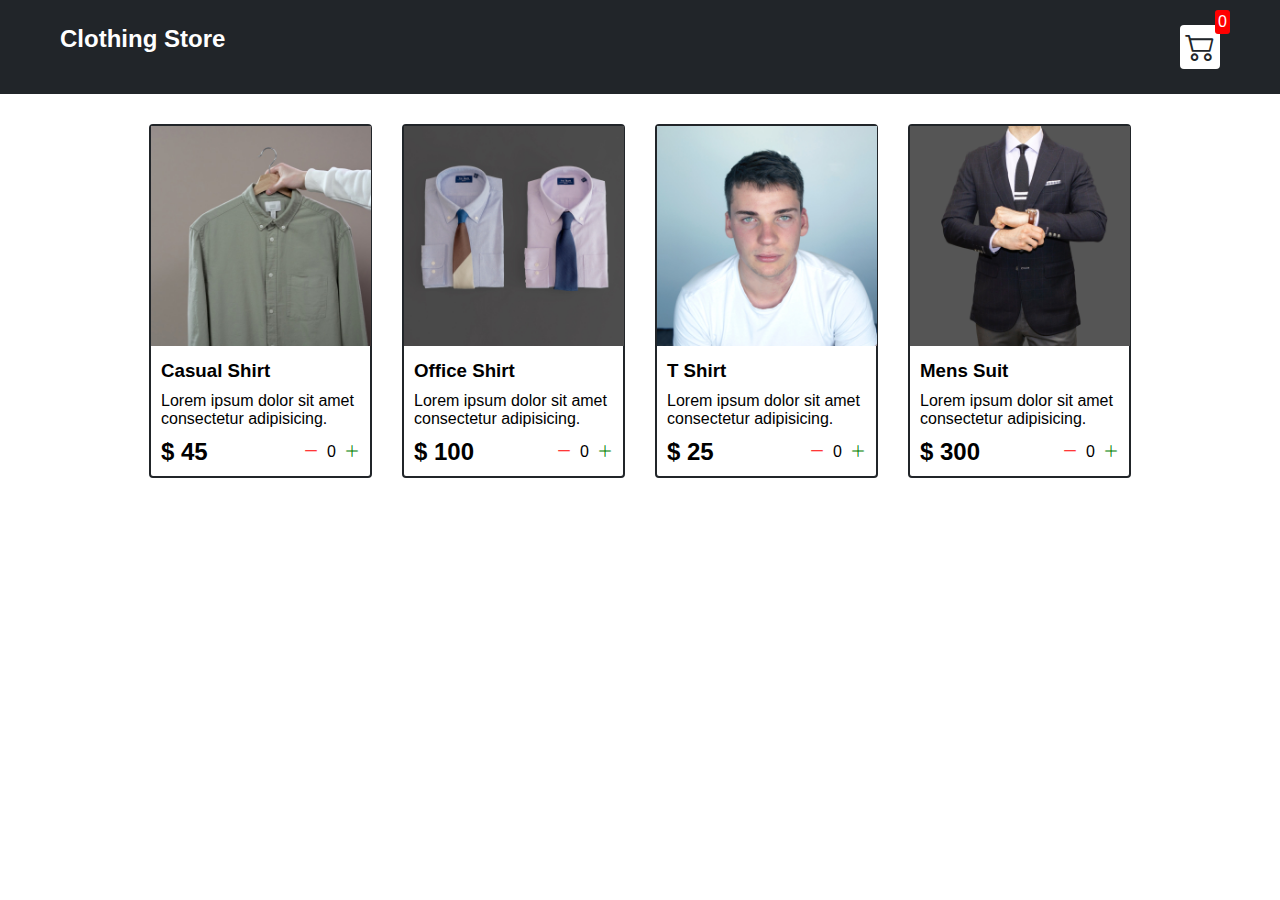
<file: index.html>
<!DOCTYPE html>
<html lang="en">

<head>
  <meta charset="UTF-8">
  <meta http-equiv="X-UA-Compatible" content="IE=edge">
  <meta name="viewport" content="width=device-width, initial-scale=1.0">
  <title>Clothing Store</title>
  <link rel="stylesheet" href="src/style.css">
  <link rel="stylesheet" href="https://cdn.jsdelivr.net/npm/bootstrap-icons@1.8.1/font/bootstrap-icons.css"> <!-- Bootstrap icon link -->
</head>

<body>
    <!-- Navbar starts -->
    <div class="navbar">
        <a href="index.html">
            <h2>Clothing Store</h2>
        </a>
        <a href="cart.html">
            <div class="cart">
                <i class="bi bi-cart2"></i>
                <div id="cartAmount" class="cartAmount">0</div>
            </div>
        </a>
    </div>
    <!-- Navbar ends -->

    <!-- Home page main section starts (cards) -->
    <div class="shop" id="shop">

    </div>
    <!-- Home page main section ends (cards) -->
</body>
<script src="src/Data.js"></script>
<script src="src/main.js"></script>
</html>
</file>
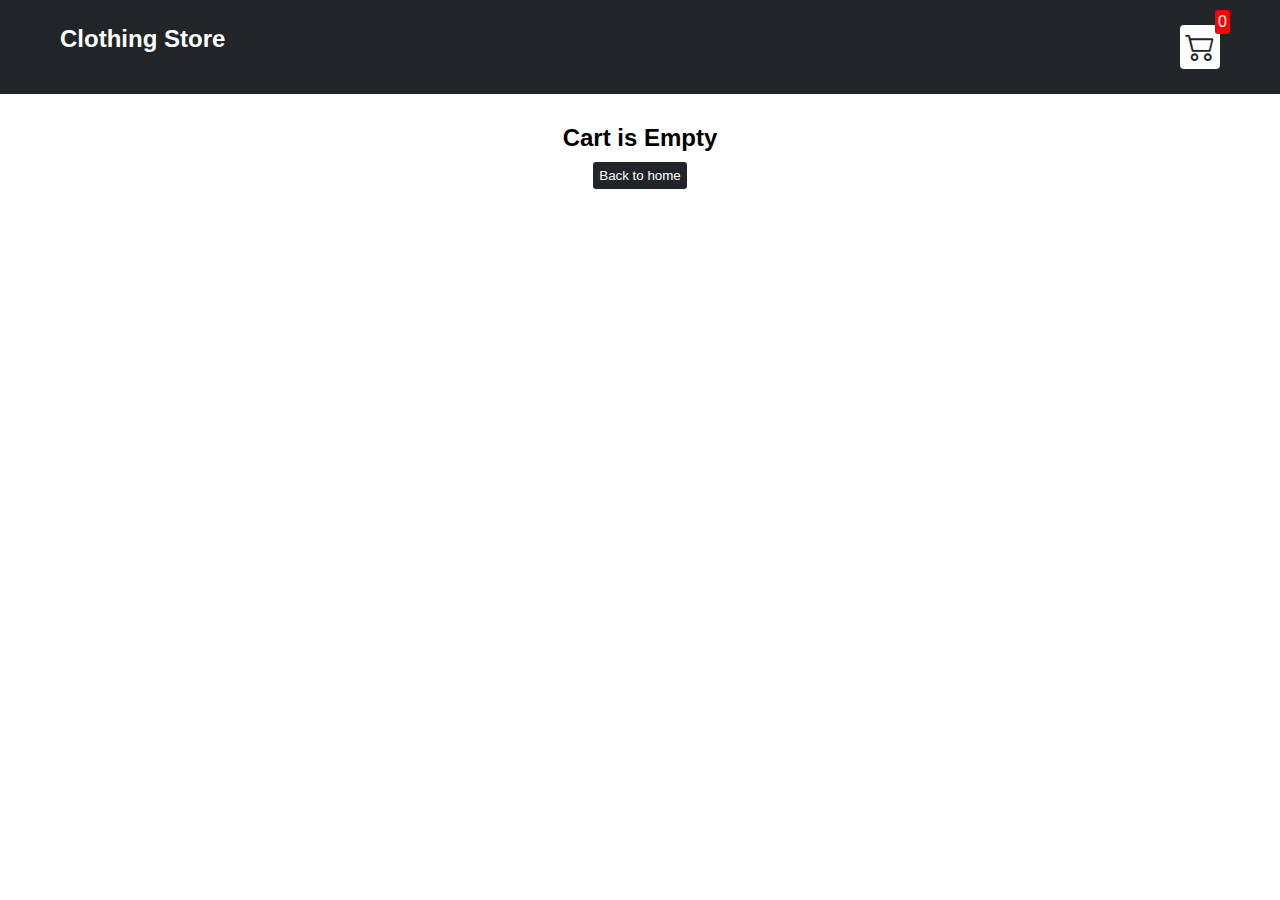
<file: cart.html>
<!DOCTYPE html>
<html lang="en">

<head>
  <meta charset="UTF-8">
  <meta http-equiv="X-UA-Compatible" content="IE=edge">
  <meta name="viewport" content="width=device-width, initial-scale=1.0">
  <title>Clothing Store</title>
  <link rel="stylesheet" href="src/style.css">
  <link rel="stylesheet" href="https://cdn.jsdelivr.net/npm/bootstrap-icons@1.8.1/font/bootstrap-icons.css"> <!-- Bootstrap icon link -->
</head>

<body>
    <!-- Navbar starts -->
  <div class="navbar">
    <a href="index.html">
      <h2>Clothing Store</h2>
    </a>

    <a href="cart.html">
      <div class="cart">
        <i class="bi bi-cart2"></i>
        <div id="cartAmount" class="cartAmount">0</div>
      </div>
    </a>
  </div>
    <!-- Navbar ends -->

  <!-- Total bill and buttons -->
  <div id="label" class="text-center"></div>

  <!-- Stored carts -->
  <div class="shopping-cart" id="shopping-cart"></div>

</body>
<script src="src/Data.js"></script>
<script src="src/cart.js"></script>
</html>
</file>
<file: src/style.css>
/**
* ! Changing default styles of the browser
**/

* {
  margin: 0;
  padding: 0;
  box-sizing: border-box;
}

body {
  font-family: sans-serif;
}

i {
  cursor: pointer;
}

a {
  text-decoration: none;
  color: white;
}

/**
* ! Navbar STyles are here
**/

.navbar {
  display: flex;
  flex-direction: row;
  justify-content: space-between;
  background-color: #212529;
  color: white;
  padding: 25px 60px;
  margin-bottom: 30px;
}

.cart {
  position: relative;
  background-color: #fff;
  color: #212529;
  font-size: 30px;
  padding: 5px;
  border-radius: 4px;
}

.cartAmount {
  position: absolute;
  top: -15px;
  right: -10px;
  font-size: 16px;
  background-color: red;
  color: white;
  padding: 3px;
  border-radius: 3px;
}

/**
* ! Shop items styles are here
**/

.shop {
  display: grid;
  grid-template-columns: repeat(4, 223px);
  gap: 30px;
  justify-content: center;
}

@media (max-width: 1000px) {
  .shop {
    grid-template-columns: repeat(2, 223px);
  }
}

@media (max-width: 500px) {
  .shop {
    grid-template-columns: repeat(1, 223px);
  }
}

.item {
  border: 2px solid #212529;
  border-radius: 4px;
}

.details {
  display: flex;
  flex-direction: column;
  padding: 10px;
  gap: 10px;
}

.price-quantity {
  display: flex;
  flex-direction: row;
  justify-content: space-between;
  align-items: center;
}

.buttons {
  display: flex;
  flex-direction: row;
  gap: 8px;
  font-size: 16px;
}

.bi-dash-lg {
  color: red;
}

.bi-plus-lg {
  color: green;
}

/**
* ! style rules for label and some buttons
**/

.text-center {
  text-align: center;
  margin-bottom: 20px;
}

.HomeBtn,
.checkout,
.removeAll {
  background-color: #212529;
  color: white;
  border: none;
  padding: 6px;
  border-radius: 3px;
  cursor: pointer;
  margin-top: 10px;
}

.checkout {
  background-color: green;
}
.removeAll {
  background-color: red;
}
.bi-x-lg {
  color: red;
  font-weight: bold;
}

/**
* ! style rules for shopping-cart
**/

.shopping-cart {
  display: grid;
  grid-template-columns: repeat(1, 320px);
  justify-content: center;
  gap: 15px;
  margin-bottom: 15px;
}

/**
* ! style rules for cart-item
**/

.cart-item {
  border: 2px solid #212529;
  border-radius: 5px;
  display: flex;
}

.title-price-x {
  width: 195px;
  display: flex;
  align-items: center;
  justify-content: space-between;
  /* border: 2px solid red; */
}

.title-price {
  display: flex;
  align-items: center;
  gap: 10px;
}

.cart-item-price {
  background-color: #212529;
  color: white;
  border-radius: 4px;
  padding: 3px 6px;
}
</file>
